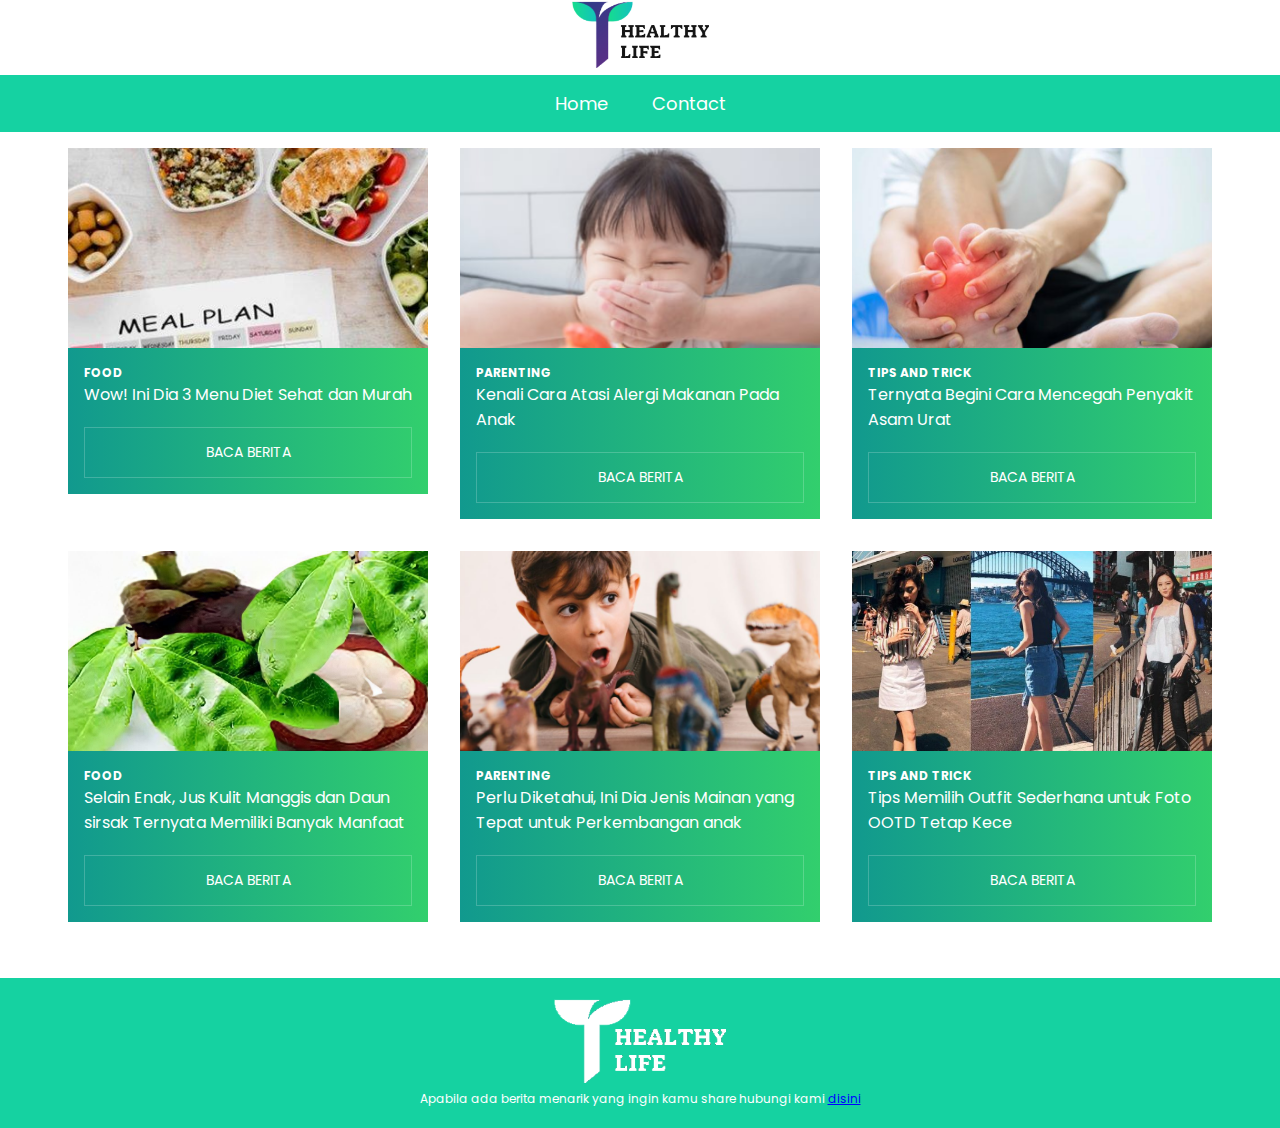
<file: WEB ALFINA SEM 1/index.html>
<!DOCTYPE html>
<html lang="en">
<head>
    <meta charset="UTF-8">
    <meta http-equiv="X-UA-Compatible" content="IE=edge">
    <meta name="viewport" content="width=device-width, initial-scale=1.0">
    <title>Healthy Life</title>
    <link rel="stylesheet" type="text/css" href="css/style.css">
    <link href="https://fonts.googleapis.com/css2?family=Poppins:wght@500&display=swap" rel="stylesheet">
    <link rel="stylesheet" href="https://cdnjs.cloudflare.com/ajax/libs/font-awesome/6.2.0/css/all.min.css" integrity="sha512-xh6O/CkQoPOWDdYTDqeRdPCVd1SpvCA9XXcUnZS2FmJNp1coAFzvtCN9BmamE+4aHK8yyUHUSCcJHgXloTyT2A==" crossorigin="anonymous" referrerpolicy="no-referrer" />
</head>
<body>
     <!-- header -->
     <div class="logo_atas">
          <a href="index.html">
              <img src="assets/img/logo.png" >
          </a>
  </div>
 
  <div class="navbar">
      <ul>
          <li><a href="index.html">Home</a></li>
          <li><a href="mailto:alfinalatifa403@gmail.com">Contact</a></li>
      </ul>
  </div>
    
    <!-- card -->
    <div class="main">
        <ul class="cards">
          <li class="cards_item">
            <div class="card">
              <div class="card_image"><img src="assets/img/diet 1.png"></div>
              <div class="card_content">
                <h2 class="card_title">FOOD</h2>
                <p class="card_text">Wow! Ini Dia 3 Menu Diet Sehat dan Murah </p>
                <a href="berita_1.html"><button class="btn card_btn">BACA BERITA</button></a>
              </div>
            </div>
          </li>
          <li class="cards_item">
            <div class="card">
              <div class="card_image"><img src="assets/img/alergimakanan 1.png"></div>
              <div class="card_content">
                <h2 class="card_title">PARENTING</h2>
                <p class="card_text">Kenali Cara Atasi Alergi Makanan Pada Anak</p>
                <a href="berita_2.html"><button class="btn card_btn">BACA BERITA</button></a>
              </div>
            </div>
          </li>
          <li class="cards_item">
            <div class="card">
              <div class="card_image"><img src="assets/img/asamurat 1.png"></div>
              <div class="card_content">
                <h2 class="card_title">TIPS AND TRICK</h2>
                <p class="card_text">Ternyata Begini Cara Mencegah Penyakit Asam Urat</p>
                <a href="berita_3.html"><button class="btn card_btn">BACA BERITA</button></a>
              </div>
            </div>
          </li>
          <li class="cards_item ">
            <div class="card">
              <div class="card_image"><img src="assets/img/kulitmanggis.jpg"></div>
              <div class="card_content">
                <h2 class="card_title">FOOD</h2>
                <p class="card_text">Selain Enak, Jus Kulit Manggis dan Daun 
                    sirsak Ternyata Memiliki Banyak Manfaat </p>
                <a href="berita_4.html"><button class="btn card_btn">BACA BERITA</button></a>
              </div>
            </div>
          </li>
          <li class="cards_item">
            <div class="card">
              <div class="card_image"><img src="assets/img/mainanak 2.png"></div>
              <div class="card_content">
                <h2 class="card_title">PARENTING</h2>
                <p class="card_text">Perlu Diketahui, Ini Dia Jenis Mainan yang Tepat untuk Perkembangan anak</p>
                <a href="berita_5.html"><button class="btn card_btn">BACA BERITA</button></a>
              </div>
            </div>
          </li>
          <li class="cards_item">
            <div class="card">
              <div class="card_image"><img src="assets/img/outfit2.jpg"></div>
              <div class="card_content">
                <h2 class="card_title">TIPS AND TRICK</h2>
                <p class="card_text">Tips Memilih Outfit Sederhana untuk Foto OOTD Tetap Kece</p>
                <a href="berita_6.html"><button class="btn card_btn">BACA BERITA</button></a>
              </div>
            </div>
          </li>
         </ul>
      </div>
      <footer>
        <div class="footer">
            <div class="logo">
                <img src="assets/img/logo_white.png">
            </div>
            <div class="text2">
              Apabila ada berita menarik yang ingin kamu share hubungi kami <a href="mailto:alfinalatifa403@gmail.com">disini</a>
            </div>
           
        </div>
      </footer>
</body>
</html>
</file>
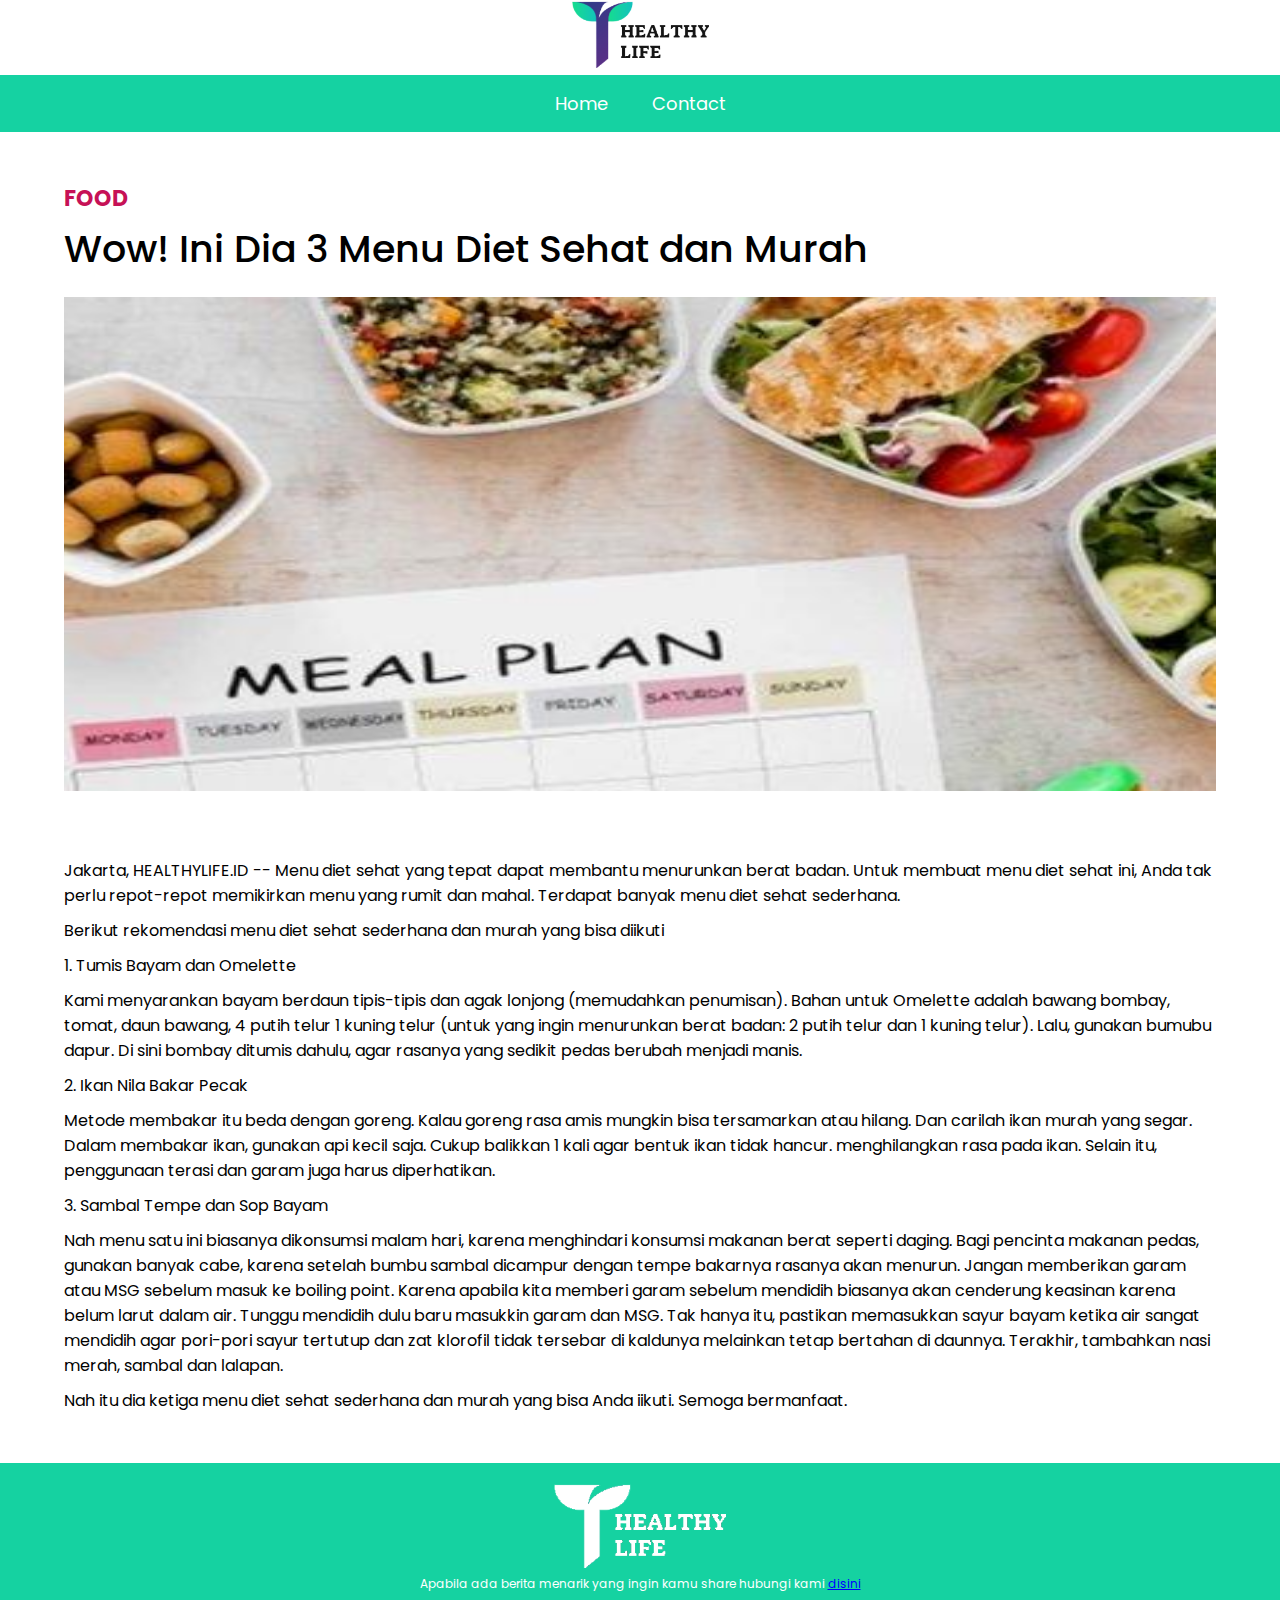
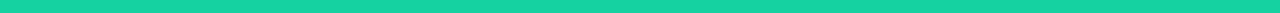
<file: WEB ALFINA SEM 1/berita_1.html>
<!DOCTYPE html>
<html lang="en">
    <head>
        <meta charset="UTF-8">
        <meta http-equiv="X-UA-Compatible" content="IE=edge">
        <meta name="viewport" content="width=device-width, initial-scale=1.0">
        <title>Healthy Life</title>
        <link rel="stylesheet" type="text/css" href="css/style.css">
        <link rel="preconnect" href="https://fonts.googleapis.com">
        <link rel="preconnect" href="https://fonts.gstatic.com" crossorigin>
        <link href="https://fonts.googleapis.com/css2?family=Poppins:wght@500&display=swap" rel="stylesheet">
        <link rel="stylesheet" href="https://cdnjs.cloudflare.com/ajax/libs/font-awesome/6.2.0/css/all.min.css" integrity="sha512-xh6O/CkQoPOWDdYTDqeRdPCVd1SpvCA9XXcUnZS2FmJNp1coAFzvtCN9BmamE+4aHK8yyUHUSCcJHgXloTyT2A==" crossorigin="anonymous" referrerpolicy="no-referrer" />
    </head>
<body>
     <!-- header -->
     <div class="logo_atas">
            <a href="index.html">
                <img src="assets/img/logo.png" >
            </a>
    </div>
   
    <div class="navbar">
        <ul>
            <li><a href="index.html">Home</a></li>
            <li><a href="mailto:alfinalatifa403@gmail.com">Contact</a></li>
        </ul>
    </div>

    <div class="berita_detail">
        <div class="container">
            <div class="kategori">
                FOOD
            </div>
           <div class="text">
            Wow! Ini Dia 3 Menu Diet Sehat dan Murah
           </div>
           <div class="gambar">
            <img src="assets/img/diet 1.png">
           </div>
           <div class="desc">
            <p>Jakarta, HEALTHYLIFE.ID -- Menu diet sehat yang tepat dapat membantu menurunkan berat badan. 
                Untuk membuat menu diet sehat ini, Anda tak perlu repot-repot memikirkan menu yang rumit dan mahal.
                Terdapat banyak menu diet sehat sederhana.
            </p>
            <p>Berikut rekomendasi menu diet sehat sederhana dan murah yang bisa diikuti</p>
            <p>1. Tumis Bayam dan Omelette</p>
            <p>Kami menyarankan bayam berdaun tipis-tipis dan agak lonjong (memudahkan penumisan).
                Bahan untuk Omelette adalah bawang bombay, tomat, daun bawang, 4 putih telur 1 kuning telur (untuk yang ingin menurunkan berat badan: 2 putih telur dan 1 kuning telur). Lalu, gunakan bumubu dapur.
                Di sini bombay ditumis dahulu, agar rasanya yang sedikit pedas berubah menjadi manis.</p>
            <p>2. Ikan Nila Bakar Pecak</p>
            <p>Metode membakar itu beda dengan goreng. Kalau goreng rasa amis mungkin bisa tersamarkan atau hilang. Dan carilah ikan murah yang segar.
                Dalam membakar ikan, gunakan api kecil saja. Cukup balikkan 1 kali agar bentuk ikan tidak hancur. menghilangkan rasa pada ikan. Selain itu, penggunaan terasi dan garam juga harus diperhatikan.</p>
                <p>3. Sambal Tempe dan Sop Bayam</p>
                <p>Nah menu satu ini biasanya dikonsumsi malam hari, karena menghindari konsumsi makanan berat seperti daging. Bagi pencinta makanan pedas, gunakan banyak cabe, karena setelah bumbu sambal dicampur dengan tempe bakarnya rasanya akan menurun. Jangan memberikan garam atau MSG sebelum masuk ke boiling point. Karena apabila kita memberi garam sebelum mendidih biasanya akan cenderung keasinan karena belum larut dalam air. Tunggu mendidih dulu baru masukkin garam dan MSG. Tak hanya itu, pastikan memasukkan sayur bayam ketika air sangat mendidih agar pori-pori sayur tertutup dan zat klorofil tidak tersebar di kaldunya melainkan tetap bertahan di daunnya.
                    Terakhir, tambahkan nasi merah, sambal dan lalapan.</p>
                <p>Nah itu dia ketiga  menu diet sehat sederhana dan murah yang bisa Anda iikuti.
                    Semoga bermanfaat.</p>
           </div>
           
        </div>
    </div>
    <footer>
        <div class="footer">
            <div class="logo">
                <img src="assets/img/logo_white.png">
            </div>
            <div class="text2">
                Apabila ada berita menarik yang ingin kamu share hubungi kami  <a href="mailto:alfinalatifa403@gmail.com">disini</a>
              </div>
        </div>
      </footer>
</body>
</html>
</file>
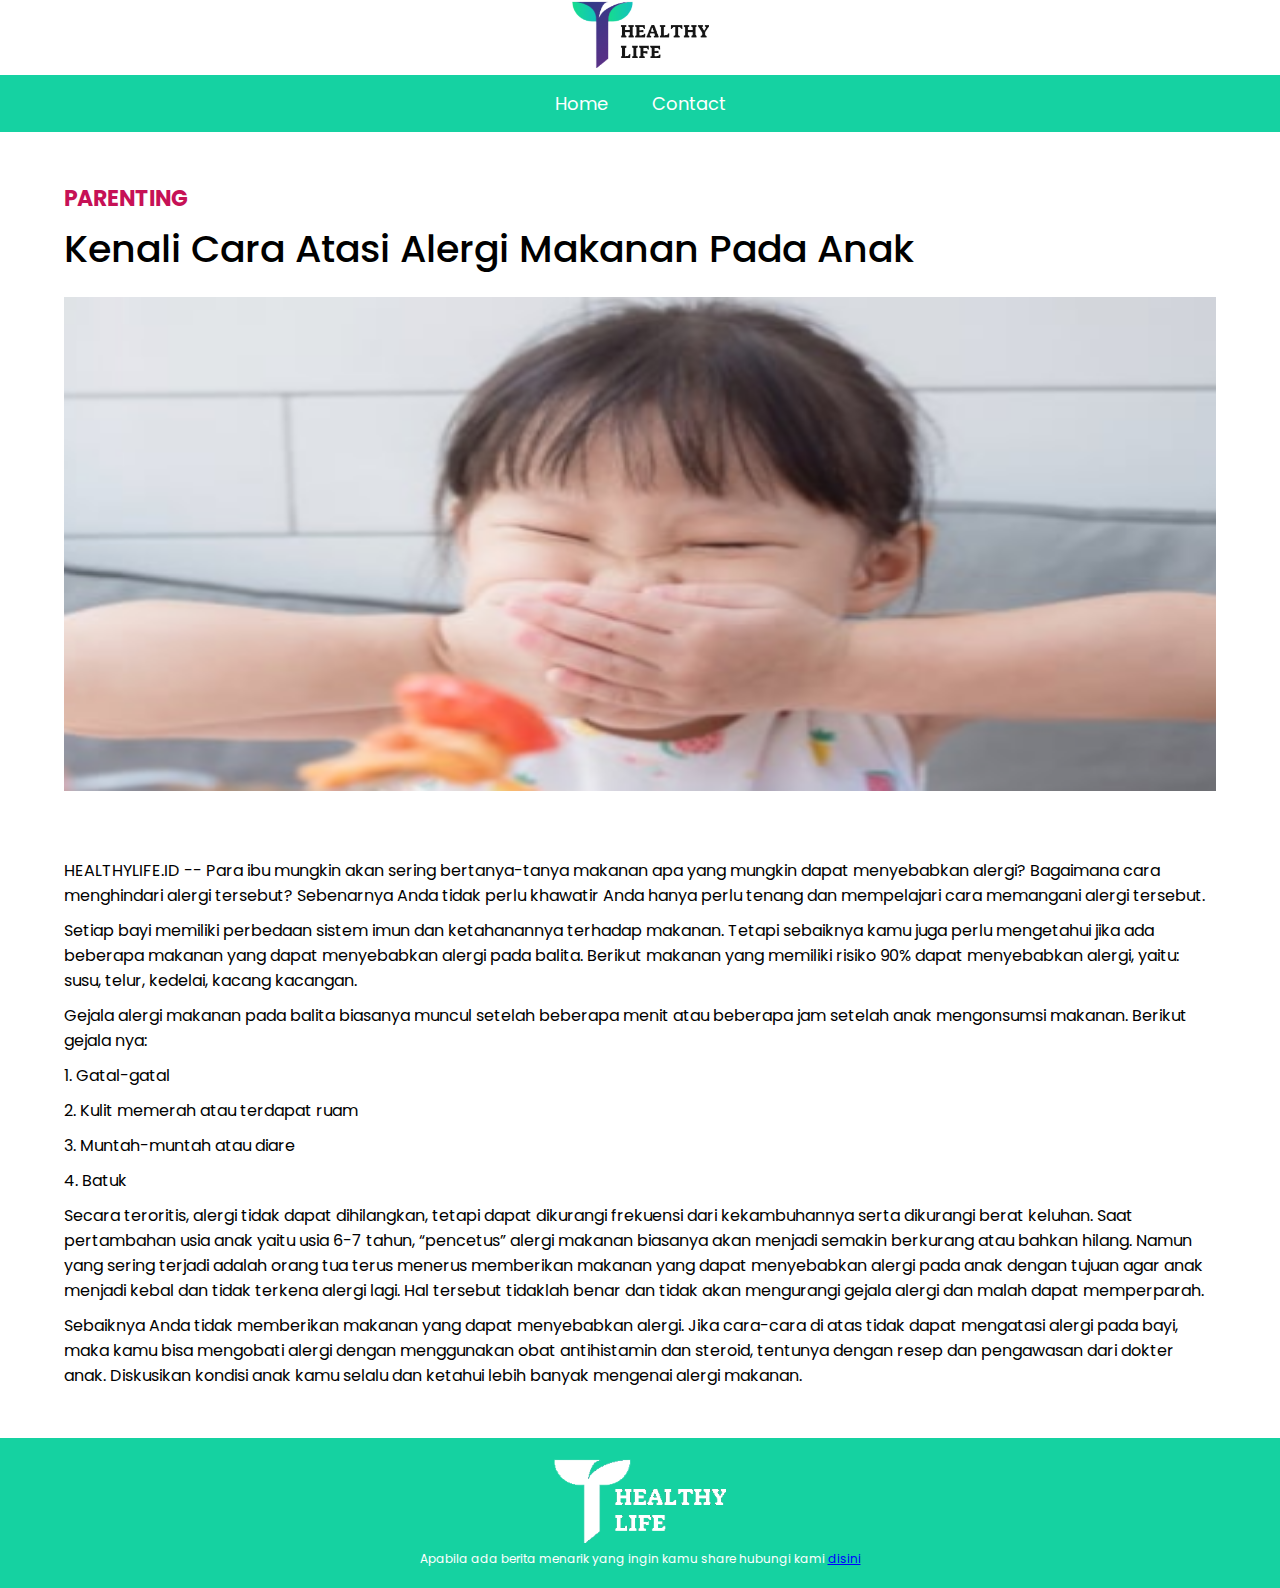
<file: WEB ALFINA SEM 1/berita_2.html>
<!DOCTYPE html>
<html lang="en">
    <head>
        <meta charset="UTF-8">
        <meta http-equiv="X-UA-Compatible" content="IE=edge">
        <meta name="viewport" content="width=device-width, initial-scale=1.0">
        <title>Healthy Life</title>
        <link rel="stylesheet" type="text/css" href="css/style.css">
        <link rel="preconnect" href="https://fonts.googleapis.com">
        <link rel="preconnect" href="https://fonts.gstatic.com" crossorigin>
        <link href="https://fonts.googleapis.com/css2?family=Poppins:wght@500&display=swap" rel="stylesheet">
        <link rel="stylesheet" href="https://cdnjs.cloudflare.com/ajax/libs/font-awesome/6.2.0/css/all.min.css" integrity="sha512-xh6O/CkQoPOWDdYTDqeRdPCVd1SpvCA9XXcUnZS2FmJNp1coAFzvtCN9BmamE+4aHK8yyUHUSCcJHgXloTyT2A==" crossorigin="anonymous" referrerpolicy="no-referrer" />
    </head>
<body>
     <!-- header -->
     <div class="logo_atas">
        <center>
            <a href="index.html">
                <img src="assets/img/logo.png" >
            </a>
         </center>
    </div>
   
    <div class="navbar">
        <ul>
            <li><a href="index.html">Home</a></li>
            <li><a href="mailto:alfinalatifa403@gmail.com">Contact</a></li>
        </ul>
    </div>

    <div class="berita_detail">
        <div class="container">
            <div class="kategori">
                PARENTING
            </div>
           <div class="text">
            Kenali Cara Atasi Alergi Makanan Pada Anak
           </div>
           <div class="gambar">
            <img src="assets/img/alergimakanan 1.png">
           </div>
           <div class="desc">
            <p>HEALTHYLIFE.ID -- Para ibu mungkin akan sering bertanya-tanya makanan apa yang mungkin dapat menyebabkan alergi? Bagaimana cara menghindari 
                alergi tersebut? Sebenarnya Anda tidak perlu khawatir Anda hanya perlu tenang dan mempelajari cara memangani alergi tersebut.
            </p>
            <p>Setiap bayi memiliki perbedaan sistem imun dan ketahanannya terhadap makanan. Tetapi sebaiknya kamu juga perlu mengetahui jika ada beberapa 
                makanan yang dapat menyebabkan alergi pada balita. Berikut makanan yang memiliki risiko 90% dapat menyebabkan alergi, yaitu: susu, telur, kedelai,
                kacang kacangan. </p>
            <p>Gejala alergi makanan pada balita biasanya muncul setelah beberapa menit atau beberapa jam setelah anak mengonsumsi makanan. Berikut gejala nya:</p>
            <p>1. Gatal-gatal</p>
            <p>2. Kulit memerah atau terdapat ruam</p>
            <p>3. Muntah-muntah atau diare</p>
            <p>4. Batuk</p>
                <p>Secara teroritis, alergi tidak dapat dihilangkan, tetapi dapat dikurangi frekuensi dari kekambuhannya serta dikurangi berat keluhan. Saat pertambahan usia 
                    anak yaitu usia 6-7 tahun, “pencetus” alergi makanan biasanya akan menjadi semakin berkurang atau  bahkan hilang. Namun yang sering terjadi adalah 
                    orang tua terus menerus memberikan makanan yang dapat menyebabkan alergi pada anak dengan tujuan agar anak menjadi kebal dan tidak terkena 
                    alergi lagi. Hal tersebut tidaklah benar dan tidak akan mengurangi gejala alergi dan malah dapat memperparah.</p>
                <p>Sebaiknya Anda tidak memberikan makanan yang dapat menyebabkan alergi. Jika cara-cara di atas tidak dapat mengatasi alergi pada bayi, maka kamu 
                    bisa mengobati alergi dengan menggunakan obat antihistamin dan steroid, tentunya dengan resep dan pengawasan dari dokter anak. Diskusikan 
                    kondisi anak kamu selalu dan ketahui lebih banyak mengenai alergi makanan.</p>
           </div>
           
        </div>
    </div>
    <footer>
        <div class="footer">
            <div class="logo">
                <img src="assets/img/logo_white.png">
            </div>
            <div class="text2">
                Apabila ada berita menarik yang ingin kamu share hubungi kami  <a href="mailto:alfinalatifa403@gmail.com">disini</a>
              </div>
        </div>
      </footer>
</body>
</html>
</file>
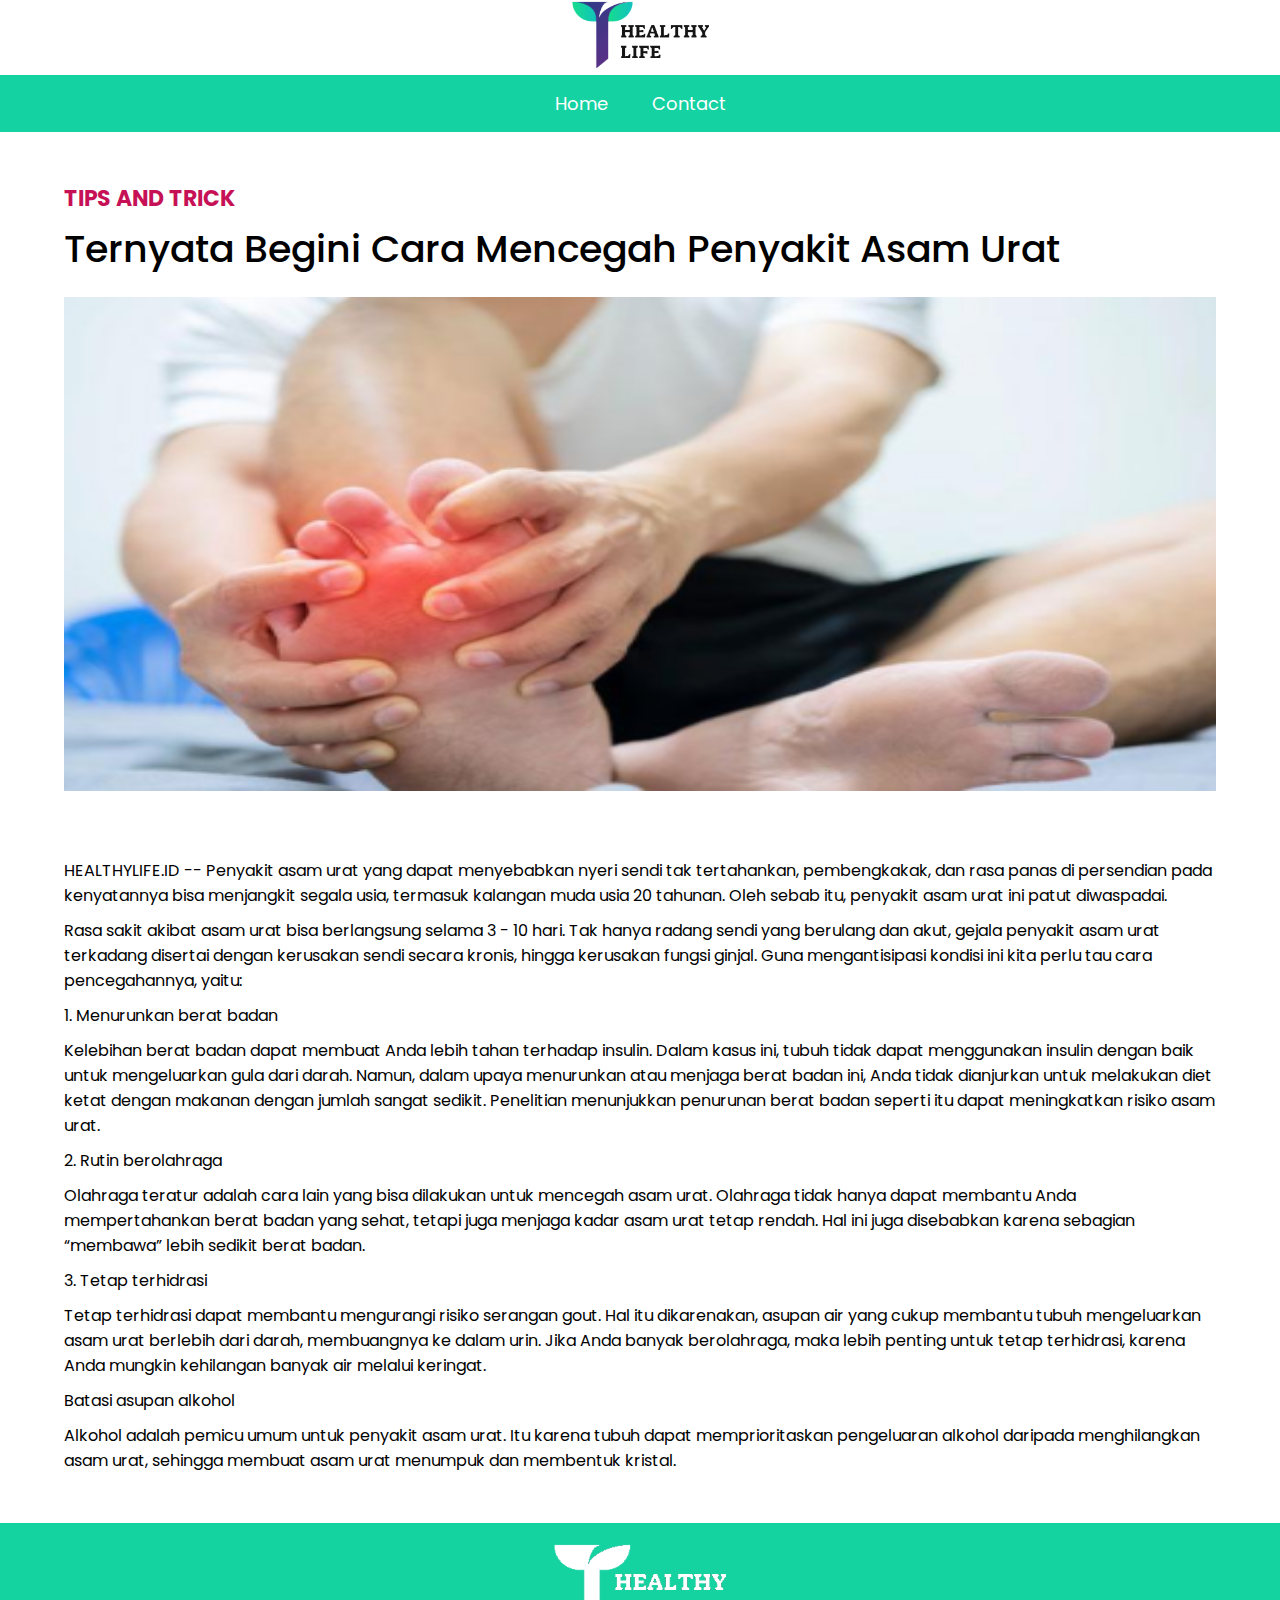
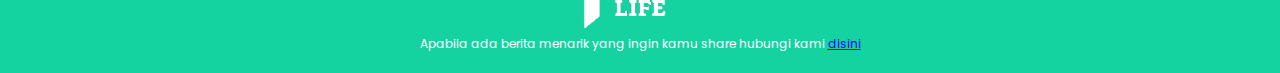
<file: WEB ALFINA SEM 1/berita_3.html>
<!DOCTYPE html>
<html lang="en">
    <head>
        <meta charset="UTF-8">
        <meta http-equiv="X-UA-Compatible" content="IE=edge">
        <meta name="viewport" content="width=device-width, initial-scale=1.0">
        <title>Healthy Life</title>
        <link rel="stylesheet" type="text/css" href="css/style.css">
        <link rel="preconnect" href="https://fonts.googleapis.com">
        <link rel="preconnect" href="https://fonts.gstatic.com" crossorigin>
        <link href="https://fonts.googleapis.com/css2?family=Poppins:wght@500&display=swap" rel="stylesheet">
        <link rel="stylesheet" href="https://cdnjs.cloudflare.com/ajax/libs/font-awesome/6.2.0/css/all.min.css" integrity="sha512-xh6O/CkQoPOWDdYTDqeRdPCVd1SpvCA9XXcUnZS2FmJNp1coAFzvtCN9BmamE+4aHK8yyUHUSCcJHgXloTyT2A==" crossorigin="anonymous" referrerpolicy="no-referrer" />
    </head>
<body>
      <!-- header -->
      <div class="logo_atas">
        <center>
            <a href="index.html">
                <img src="assets/img/logo.png" >
            </a>
         </center>
    </div>
   
    <div class="navbar">
        <ul>
            <li><a href="index.html">Home</a></li>
            <li><a href="mailto:alfinalatifa403@gmail.com">Contact</a></li>
        </ul>
    </div>

    <div class="berita_detail">
        <div class="container">
            <div class="kategori">
                TIPS AND TRICK
            </div>
           <div class="text">
            Ternyata Begini Cara Mencegah Penyakit Asam Urat
           </div>
           <div class="gambar">
            <img src="assets/img/asamurat 1.png">
           </div>
           <div class="desc">
            <p>HEALTHYLIFE.ID -- Penyakit asam urat yang dapat menyebabkan nyeri sendi tak tertahankan, pembengkakak, dan rasa panas di persendian pada 
                kenyatannya bisa menjangkit segala usia, termasuk kalangan muda usia 20 tahunan. Oleh sebab itu, penyakit asam urat ini patut diwaspadai.
            </p>
            <p>Rasa sakit akibat asam urat bisa berlangsung selama 3 - 10 hari. Tak hanya radang sendi yang berulang dan akut, gejala penyakit asam urat terkadang disertai dengan kerusakan sendi secara kronis, hingga kerusakan fungsi ginjal. Guna mengantisipasi kondisi ini kita perlu tau cara pencegahannya, yaitu: </p>
            <p>1. Menurunkan berat badan</p>
            <p>Kelebihan berat badan dapat membuat Anda lebih tahan terhadap insulin. Dalam kasus ini, tubuh tidak dapat menggunakan insulin dengan baik untuk mengeluarkan gula dari darah. Namun, dalam upaya menurunkan atau menjaga berat badan ini, Anda tidak dianjurkan untuk melakukan diet ketat dengan makanan dengan jumlah sangat sedikit. Penelitian menunjukkan penurunan berat badan seperti itu dapat meningkatkan risiko asam urat. </p>
            <p>2. Rutin berolahraga</p>
            <p>Olahraga teratur adalah cara lain yang bisa dilakukan untuk mencegah asam urat. Olahraga tidak hanya dapat membantu Anda mempertahankan berat badan yang sehat, tetapi juga menjaga kadar asam urat tetap rendah. Hal ini juga disebabkan karena sebagian “membawa” lebih sedikit berat badan. 
            </p>
            <p>3. Tetap terhidrasi</p>
                <p>Tetap terhidrasi dapat membantu mengurangi risiko serangan gout. Hal itu dikarenakan, asupan air yang cukup membantu tubuh mengeluarkan asam urat berlebih dari darah, membuangnya ke dalam urin. Jika Anda banyak berolahraga, maka lebih penting untuk tetap terhidrasi, karena Anda mungkin kehilangan banyak air melalui keringat.
                </p>
                <p>Batasi asupan alkohol</p>
                <p>Alkohol adalah pemicu umum untuk penyakit asam urat. Itu karena tubuh dapat memprioritaskan pengeluaran alkohol daripada menghilangkan asam urat, sehingga membuat asam urat menumpuk dan membentuk kristal. </p>
           </div>
           
        </div>
    </div>
    <footer>
        <div class="footer">
            <div class="logo">
                <img src="assets/img/logo_white.png">
            </div>
            <div class="text2">
                Apabila ada berita menarik yang ingin kamu share hubungi kami  <a href="mailto:alfinalatifa403@gmail.com">disini</a>
              </div>
        </div>
      </footer>
</body>
</html>
</file>
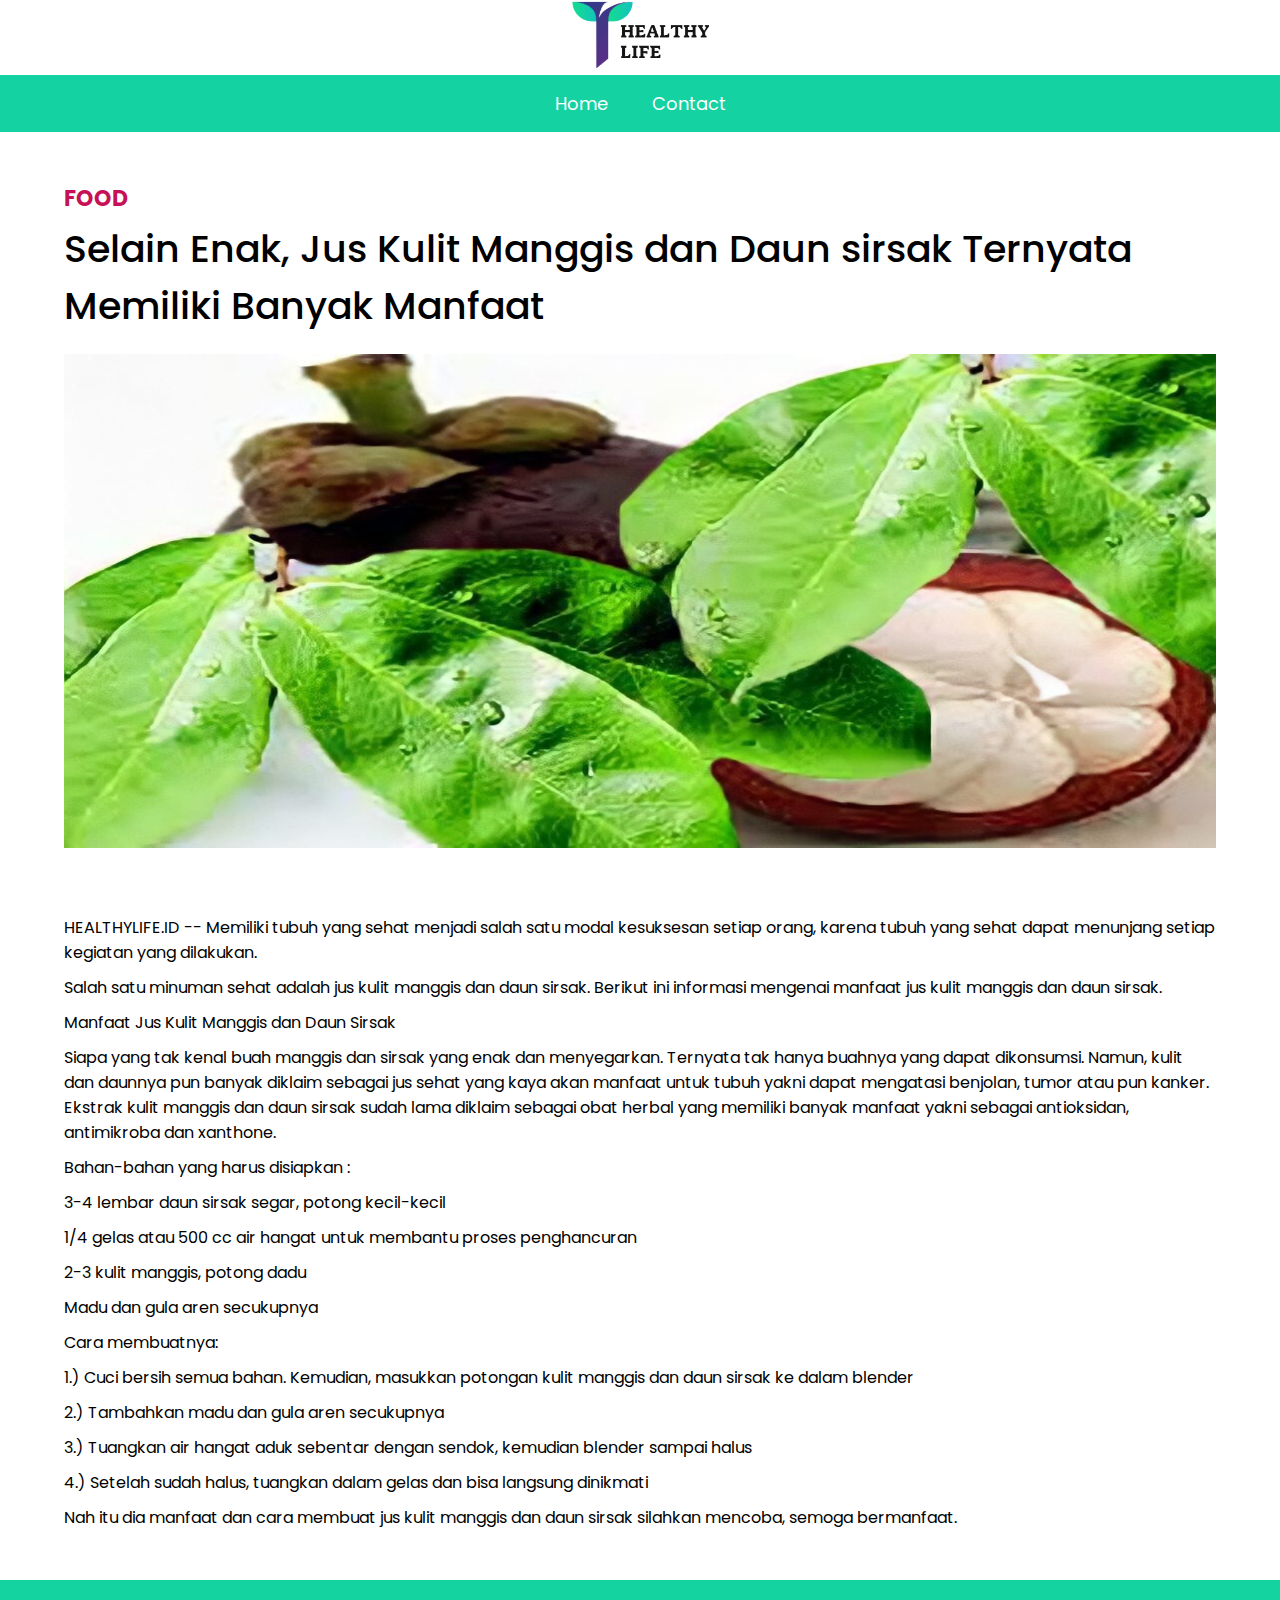
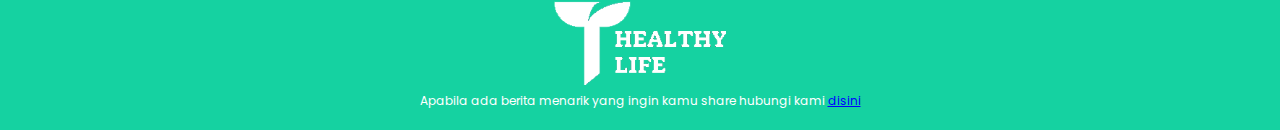
<file: WEB ALFINA SEM 1/berita_4.html>
<!DOCTYPE html>
<html lang="en">
    <head>
        <meta charset="UTF-8">
        <meta http-equiv="X-UA-Compatible" content="IE=edge">
        <meta name="viewport" content="width=device-width, initial-scale=1.0">
        <title>Healthy Life</title>
        <link rel="stylesheet" type="text/css" href="css/style.css">
        <link rel="preconnect" href="https://fonts.googleapis.com">
        <link rel="preconnect" href="https://fonts.gstatic.com" crossorigin>
        <link href="https://fonts.googleapis.com/css2?family=Poppins:wght@500&display=swap" rel="stylesheet">
        <link rel="stylesheet" href="https://cdnjs.cloudflare.com/ajax/libs/font-awesome/6.2.0/css/all.min.css" integrity="sha512-xh6O/CkQoPOWDdYTDqeRdPCVd1SpvCA9XXcUnZS2FmJNp1coAFzvtCN9BmamE+4aHK8yyUHUSCcJHgXloTyT2A==" crossorigin="anonymous" referrerpolicy="no-referrer" />
    </head>
<body>
      <!-- header -->
      <div class="logo_atas">
        <center>
            <a href="index.html">
                <img src="assets/img/logo.png" >
            </a>
         </center>
    </div>
   
    <div class="navbar">
        <ul>
            <li><a href="index.html">Home</a></li>
            <li><a href="mailto:alfinalatifa403@gmail.com">Contact</a></li>
        </ul>
    </div>

    <div class="berita_detail">
        <div class="container">
            <div class="kategori">
                FOOD
            </div>
           <div class="text">
            Selain Enak, Jus Kulit Manggis dan Daun sirsak Ternyata Memiliki Banyak Manfaat
           </div>
           <div class="gambar">
            <img src="assets/img/kulitmanggis.jpg">
           </div>
           <div class="desc">
            <p>HEALTHYLIFE.ID -- Memiliki tubuh yang sehat menjadi salah satu modal kesuksesan setiap orang, karena tubuh yang sehat dapat menunjang setiap 
                kegiatan yang dilakukan. 
            </p>
            <p>Salah satu minuman sehat adalah jus kulit manggis dan daun sirsak. Berikut ini informasi mengenai manfaat jus kulit manggis dan daun sirsak.
            </p>
            <p>Manfaat Jus Kulit Manggis dan Daun Sirsak
            </p>
            <p>Siapa yang tak kenal buah manggis dan sirsak yang enak dan menyegarkan. Ternyata tak hanya buahnya yang dapat dikonsumsi. Namun, kulit dan 
                daunnya pun banyak diklaim sebagai jus sehat yang kaya akan manfaat untuk tubuh yakni dapat mengatasi benjolan, tumor atau pun kanker.
                Ekstrak kulit manggis dan daun sirsak sudah lama diklaim sebagai obat herbal yang memiliki banyak manfaat yakni sebagai antioksidan, antimikroba 
                dan xanthone. </p>
            <p>Bahan-bahan yang harus disiapkan :</p>
            <p>3-4 lembar daun sirsak segar, potong kecil-kecil</p>
            <p>1/4 gelas atau 500 cc air hangat untuk membantu proses penghancuran
            <p>2-3 kulit manggis, potong dadu</p>
            <p>Madu dan gula aren secukupnya</p>
            <p>Cara membuatnya:</p>
            <p>1.) Cuci bersih semua bahan. Kemudian, masukkan potongan kulit manggis dan daun sirsak ke dalam blender
            </p>
            <p>2.) Tambahkan madu dan gula aren secukupnya
            </p>
            <p>3.) Tuangkan air hangat aduk sebentar dengan sendok, kemudian blender sampai halus
            </p>
            <p>4.) Setelah sudah halus, tuangkan dalam gelas dan bisa langsung dinikmati</p>
            <p>Nah itu dia manfaat dan cara membuat jus kulit manggis dan daun sirsak silahkan mencoba, semoga bermanfaat.</p>
           </div>
           
        </div>
    </div>
    <footer>
        <div class="footer">
            <div class="logo">
                <img src="assets/img/logo_white.png">
            </div>
            <div class="text2">
                Apabila ada berita menarik yang ingin kamu share hubungi kami  <a href="mailto:alfinalatifa403@gmail.com">disini</a>
              </div>
        </div>
      </footer>
</body>
</html>
</file>
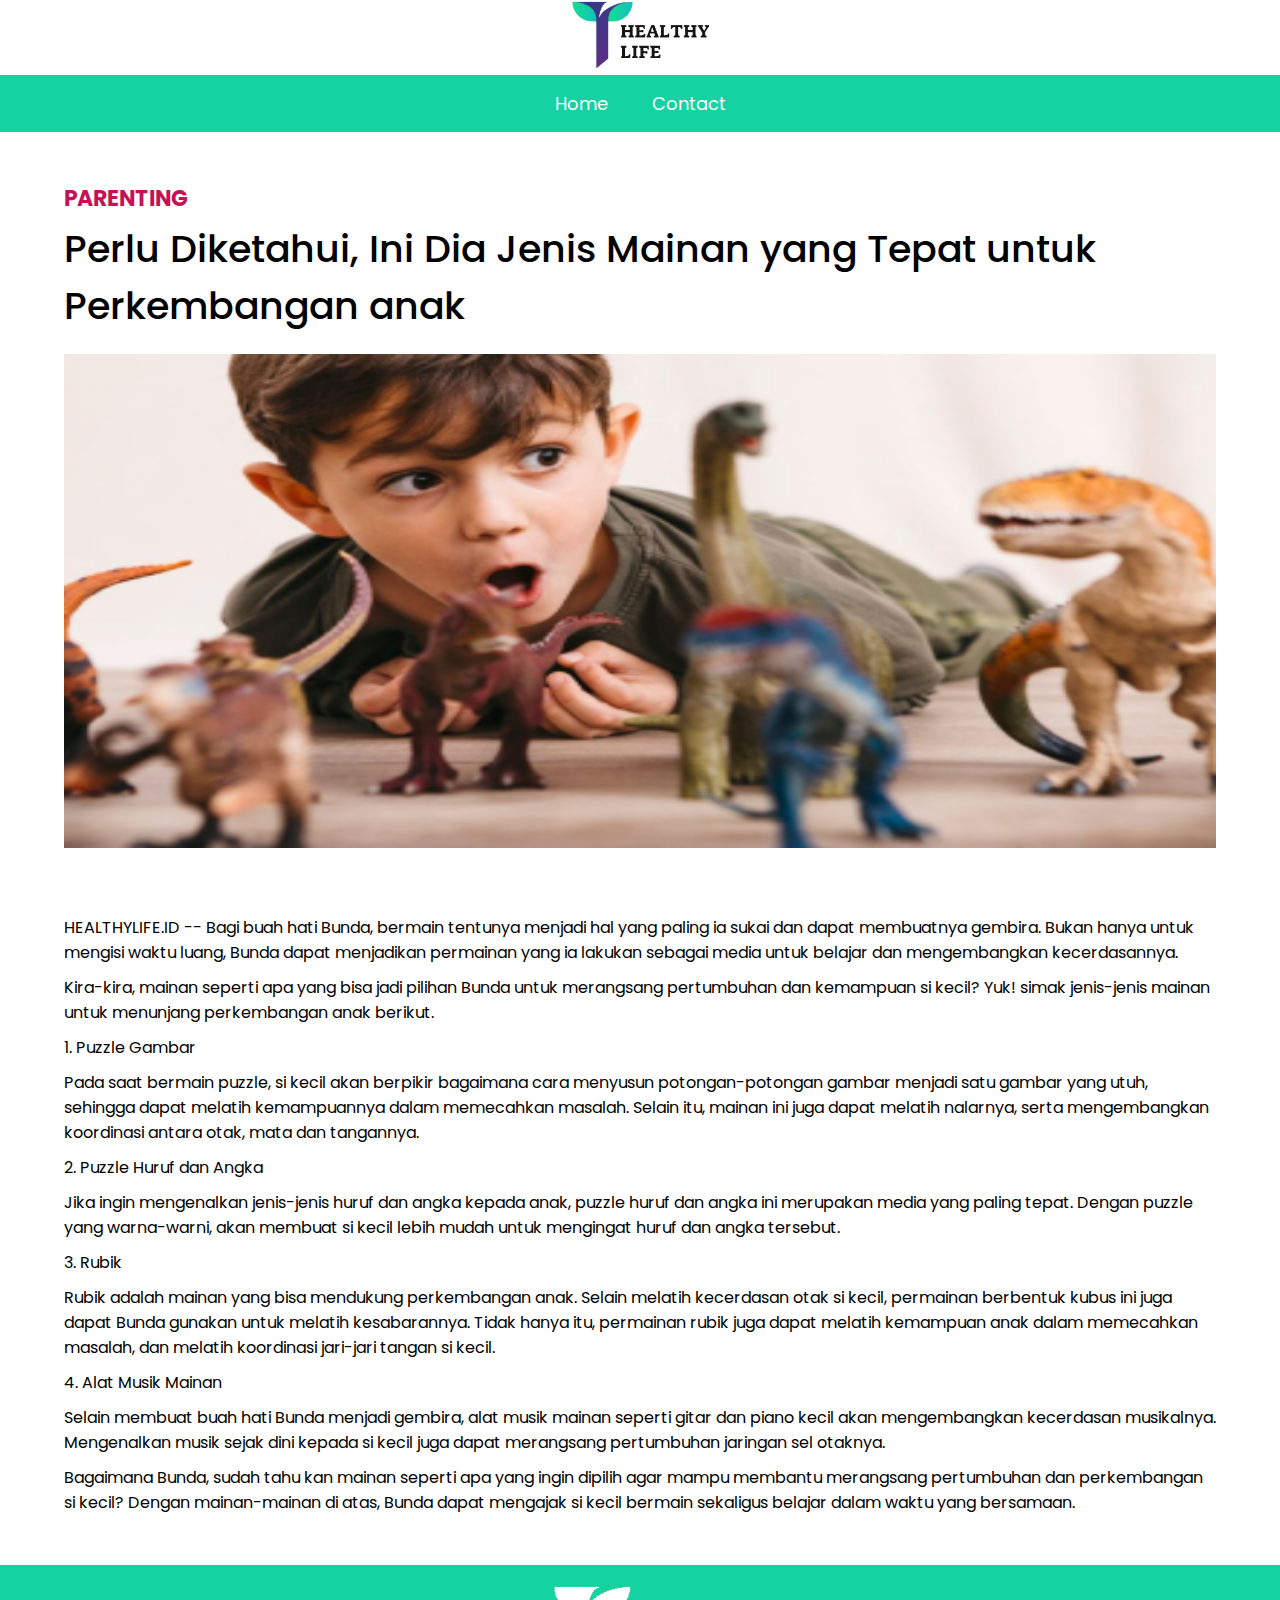
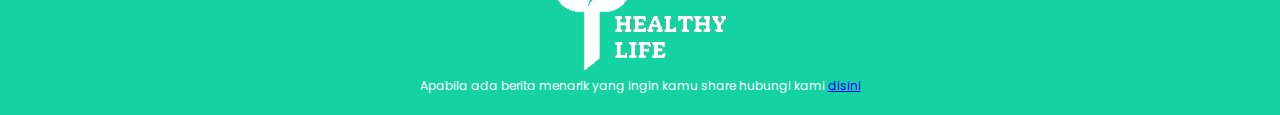
<file: WEB ALFINA SEM 1/berita_5.html>
<!DOCTYPE html>
<html lang="en">
    <head>
        <meta charset="UTF-8">
        <meta http-equiv="X-UA-Compatible" content="IE=edge">
        <meta name="viewport" content="width=device-width, initial-scale=1.0">
        <title>Healthy Life</title>
        <link rel="stylesheet" type="text/css" href="css/style.css">
        <link rel="preconnect" href="https://fonts.googleapis.com">
        <link rel="preconnect" href="https://fonts.gstatic.com" crossorigin>
        <link href="https://fonts.googleapis.com/css2?family=Poppins:wght@500&display=swap" rel="stylesheet">
        <link rel="stylesheet" href="https://cdnjs.cloudflare.com/ajax/libs/font-awesome/6.2.0/css/all.min.css" integrity="sha512-xh6O/CkQoPOWDdYTDqeRdPCVd1SpvCA9XXcUnZS2FmJNp1coAFzvtCN9BmamE+4aHK8yyUHUSCcJHgXloTyT2A==" crossorigin="anonymous" referrerpolicy="no-referrer" />
    </head>
<body>
      <!-- header -->
      <div class="logo_atas">
        <center>
            <a href="index.html">
                <img src="assets/img/logo.png" >
            </a>
         </center>
    </div>
   
    <div class="navbar">
        <ul>
            <li><a href="index.html">Home</a></li>
            <li><a href="mailto:alfinalatifa403@gmail.com">Contact</a></li>
        </ul>
    </div>

    <div class="berita_detail">
        <div class="container">
            <div class="kategori">
                PARENTING
            </div>
           <div class="text">
            Perlu Diketahui, Ini Dia Jenis Mainan yang Tepat untuk Perkembangan anak
           </div>
           <div class="gambar">
            <img src="assets/img/mainanak 2.png">
           </div>
           <div class="desc">
            <p>HEALTHYLIFE.ID -- Bagi buah hati Bunda, bermain tentunya menjadi hal yang paling ia sukai dan dapat membuatnya gembira. Bukan hanya untuk mengisi waktu luang, Bunda dapat menjadikan permainan yang ia lakukan sebagai media untuk belajar dan mengembangkan kecerdasannya. 
            </p>
            <p>Kira-kira, mainan seperti apa yang bisa jadi pilihan Bunda untuk merangsang pertumbuhan dan kemampuan si kecil? Yuk! simak jenis-jenis mainan untuk menunjang perkembangan anak berikut.
            </p>
            <p>1. Puzzle Gambar
            </p>
            <p>Pada saat bermain puzzle, si kecil akan berpikir bagaimana cara menyusun potongan-potongan gambar menjadi satu gambar yang utuh, sehingga dapat melatih kemampuannya dalam memecahkan masalah. Selain itu, mainan ini juga dapat melatih nalarnya, serta mengembangkan koordinasi antara otak, mata dan tangannya.
            </p>
            <p>2. Puzzle Huruf dan Angka</p>
            <p>Jika ingin mengenalkan jenis-jenis huruf dan angka kepada anak, puzzle huruf dan angka ini merupakan media yang paling tepat. Dengan puzzle yang warna-warni, akan membuat si kecil lebih mudah untuk mengingat huruf dan angka tersebut.
            </p>
            <p>3. Rubik</p>
            <p>Rubik adalah mainan yang bisa mendukung perkembangan anak. Selain melatih kecerdasan otak si kecil, permainan berbentuk kubus ini juga dapat Bunda gunakan untuk melatih kesabarannya.
                Tidak hanya itu, permainan rubik juga dapat melatih kemampuan anak dalam memecahkan masalah, dan melatih koordinasi jari-jari tangan si kecil.
               </p>
            <p>4. Alat Musik Mainan</p>
            <p>Selain membuat buah hati Bunda menjadi gembira, alat musik mainan seperti gitar dan piano kecil akan mengembangkan kecerdasan musikalnya. Mengenalkan musik sejak dini kepada si kecil juga dapat merangsang pertumbuhan jaringan sel otaknya.</p>
            <p>Bagaimana Bunda, sudah tahu kan mainan seperti apa yang ingin dipilih agar mampu membantu merangsang pertumbuhan dan perkembangan si kecil? Dengan mainan-mainan di atas, Bunda dapat mengajak si kecil bermain sekaligus belajar dalam waktu yang bersamaan. </p>
           </div>
           
        </div>
    </div>
    <footer>
        <div class="footer">
            <div class="logo">
                <img src="assets/img/logo_white.png">
            </div>
            <div class="text2">
                Apabila ada berita menarik yang ingin kamu share hubungi kami  <a href="mailto:alfinalatifa403@gmail.com">disini</a>
              </div>
        </div>
      </footer>
</body>
</html>
</file>
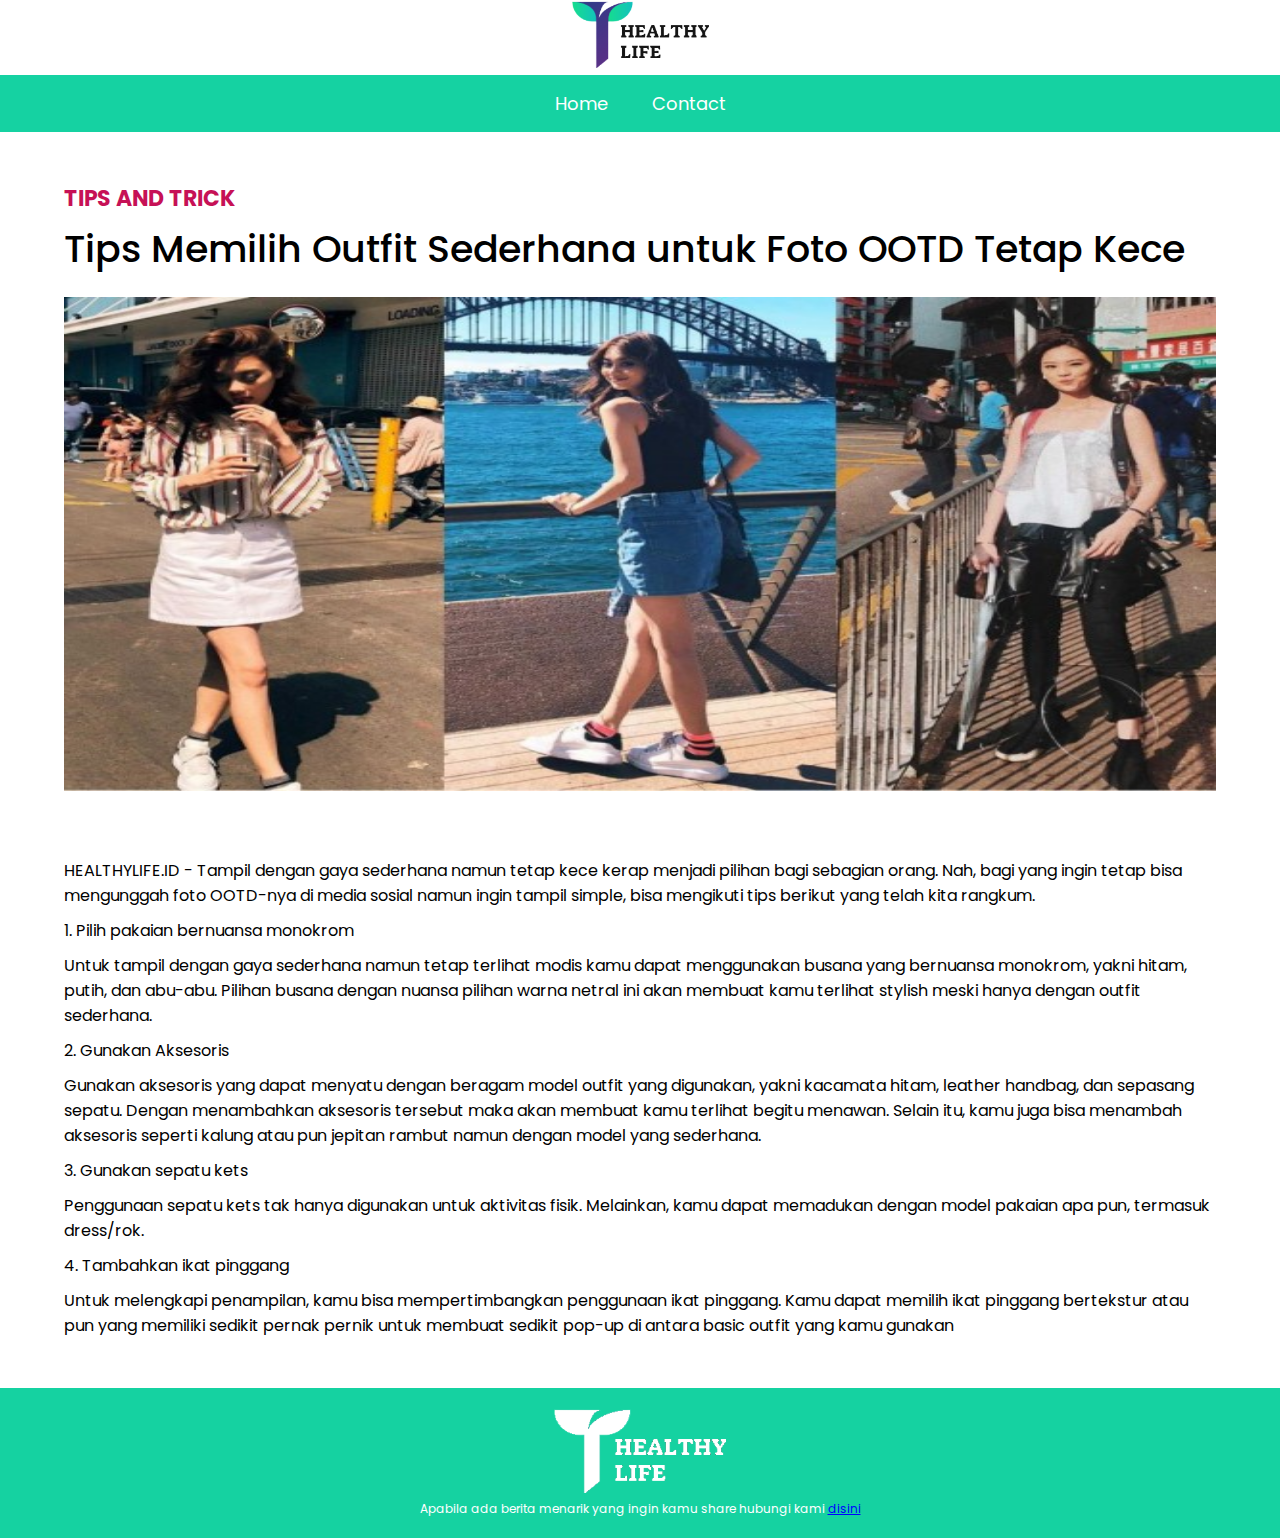
<file: WEB ALFINA SEM 1/berita_6.html>
<!DOCTYPE html>
<html lang="en">
    <head>
        <meta charset="UTF-8">
        <meta http-equiv="X-UA-Compatible" content="IE=edge">
        <meta name="viewport" content="width=device-width, initial-scale=1.0">
        <title>Healthy Life</title>
        <link rel="stylesheet" type="text/css" href="css/style.css">
        <link rel="preconnect" href="https://fonts.googleapis.com">
        <link rel="preconnect" href="https://fonts.gstatic.com" crossorigin>
        <link href="https://fonts.googleapis.com/css2?family=Poppins:wght@500&display=swap" rel="stylesheet">
        <link rel="stylesheet" href="https://cdnjs.cloudflare.com/ajax/libs/font-awesome/6.2.0/css/all.min.css" integrity="sha512-xh6O/CkQoPOWDdYTDqeRdPCVd1SpvCA9XXcUnZS2FmJNp1coAFzvtCN9BmamE+4aHK8yyUHUSCcJHgXloTyT2A==" crossorigin="anonymous" referrerpolicy="no-referrer" />
    </head>
<body>
     <!-- header -->
     <div class="logo_atas">
        <center>
            <a href="index.html">
                <img src="assets/img/logo.png" >
            </a>
         </center>
    </div>
   
    <div class="navbar">
        <ul>
            <li><a href="index.html">Home</a></li>
            <li><a href="mailto:alfinalatifa403@gmail.com">Contact</a></li>
        </ul>
    </div>  
    <div class="berita_detail">
        <div class="container">
            <div class="kategori">
               TIPS AND TRICK 
            </div>
           <div class="text">
            Tips Memilih Outfit Sederhana untuk Foto OOTD Tetap Kece
           </div>
           <div class="gambar">
            <img src="assets/img/outfit2.jpg">
           </div>
           <div class="desc">
            <p>HEALTHYLIFE.ID - Tampil dengan gaya sederhana namun tetap kece kerap menjadi pilihan bagi sebagian orang. 
                Nah, bagi yang ingin tetap bisa mengunggah foto OOTD-nya di media sosial namun ingin tampil simple, bisa mengikuti tips berikut yang telah kita rangkum.
            </p>
            <p>1. Pilih pakaian bernuansa monokrom</p>
            <p>Untuk tampil dengan gaya sederhana namun tetap terlihat modis kamu dapat menggunakan busana yang bernuansa monokrom, yakni hitam, putih, 
                dan abu-abu. 
                Pilihan busana dengan nuansa pilihan warna netral ini akan membuat kamu terlihat stylish meski hanya dengan outfit sederhana.
                </p>
            <p>2. Gunakan Aksesoris</p>
            <p>Gunakan aksesoris yang dapat menyatu dengan beragam model outfit yang digunakan, yakni kacamata hitam, leather handbag, dan sepasang sepatu. 
                Dengan menambahkan aksesoris tersebut maka akan membuat kamu terlihat begitu menawan. 
                Selain itu, kamu juga bisa menambah aksesoris seperti 
                kalung atau pun jepitan rambut namun dengan model yang sederhana. </p>
            <p>3. Gunakan sepatu kets </p>
            <p>Penggunaan sepatu kets tak hanya digunakan untuk aktivitas fisik.
                Melainkan, kamu dapat memadukan dengan model pakaian apa pun, termasuk dress/rok.</p>
            <p>4. Tambahkan ikat pinggang</p>
            <p>Untuk melengkapi penampilan, kamu bisa mempertimbangkan penggunaan ikat pinggang.
                Kamu dapat memilih ikat pinggang bertekstur atau pun 
                yang memiliki sedikit pernak pernik untuk membuat sedikit pop-up di antara basic outfit yang kamu gunakan</p>

            
           </div>
           
        </div>
    </div>
    <footer>
        <div class="footer">
            <div class="logo">
                <img src="assets/img/logo_white.png">
            </div>
            <div class="text2">
                Apabila ada berita menarik yang ingin kamu share hubungi kami  <a href="mailto:alfinalatifa403@gmail.com">disini</a>
              </div>
        </div>
      </footer>
</body>
</html>
</file>
<file: WEB ALFINA SEM 1/css/style.css>
* {
    padding: 0;
    margin: 0;
    font-family: 'Poppins', sans-serif;
    color: white;
}
.container {
    width: 90%;
    margin: 0 auto;
}
.logo_atas{
  text-align: center;
}
.logo_atas img {
    width: 137px;
    height: 68px;
}

.navbar {
    background-color: #15D2A2  ; 
    padding: 15px 0px;
    display: flex;
    justify-content: center;
}
.nabvbar ul {
    list-style:  none;
  }
  
.navbar li {
    display: inline;
   
  }
.navbar li a{
    text-decoration: none;
    font-size: 18px;
    margin: 0px 20px;
    text-align: center;
}
.main{
    max-width: 1200px;
    margin: 0 auto;
  }
  .card_image{
    height: 200px;
  }
.main img {
   
    max-width: 100%;
  }
.main .btn {
    padding: 14px;
    font-size: 14px;
    text-transform: uppercase;
   
    width: 100%;
    cursor: pointer;
    border: 1px solid rgba(255, 255, 255, 0.2);
    background: transparent;
  }
  
.main .btn:hover {
    background-color: rgba(255, 255, 255, 0.12);
  }
  .cards {
    display: flex;
    flex-wrap: wrap;
    list-style: none;
    justify-content: center;
  }

    
    .card {
      border-radius: 0.25rem;
      
      display: flex;
      flex-direction: column;
    }
    .card_content {
      padding: 1rem;
      background: linear-gradient(90deg, rgba(2,0,36,1) 0%, rgba(17,153,142,1) 0%, rgba(50,207,109,1) 100%);
    }
    
  .card_title {
      font-size: 12px;
      text-transform: capitalize;
    }
    
    .card_text {
      font-size: 16px;
      margin-bottom: 1.25rem;    
    }
  
  .cards_item {
    display: flex;
    padding: 1rem;
    width: 30%;
  }
  
 footer {
    margin-top: 40px;
    background-color: #15D2A1;
    text-align: center;
    padding: 20px 0px;
   
 }
 .footer img {
    height: 85px;
 }
 .footer .text {
    font-size: 16px;
 }
.footer a{
  color: blue;
}
 .footer .text2 {
  font-size: 12px;
 }

/* BERITA DETAIL */
.berita_detail p{
  color: black ;
}
.berita_detail .container {
  margin-top: 50px;
  margin-bottom: 50px;
}
.berita_detail .kategori {
  color: #C61156;
  font-size: 22px;
  font-weight: 700;
}
.berita_detail .text {
  font-size: 38px;
  font-weight: 500;
  margin-top: 5px;
  color: black;
}
.berita_detail .gambar img {
  margin-top: 20px;
  width: 100%;
  height: 494px;
  margin-bottom: 50px;
}
.berita_detail .desc {
  font-size: 16px;
}
.berita_detail .desc p{
  margin-top: 10px;
  margin-bottom: 10px;
}
</file>
